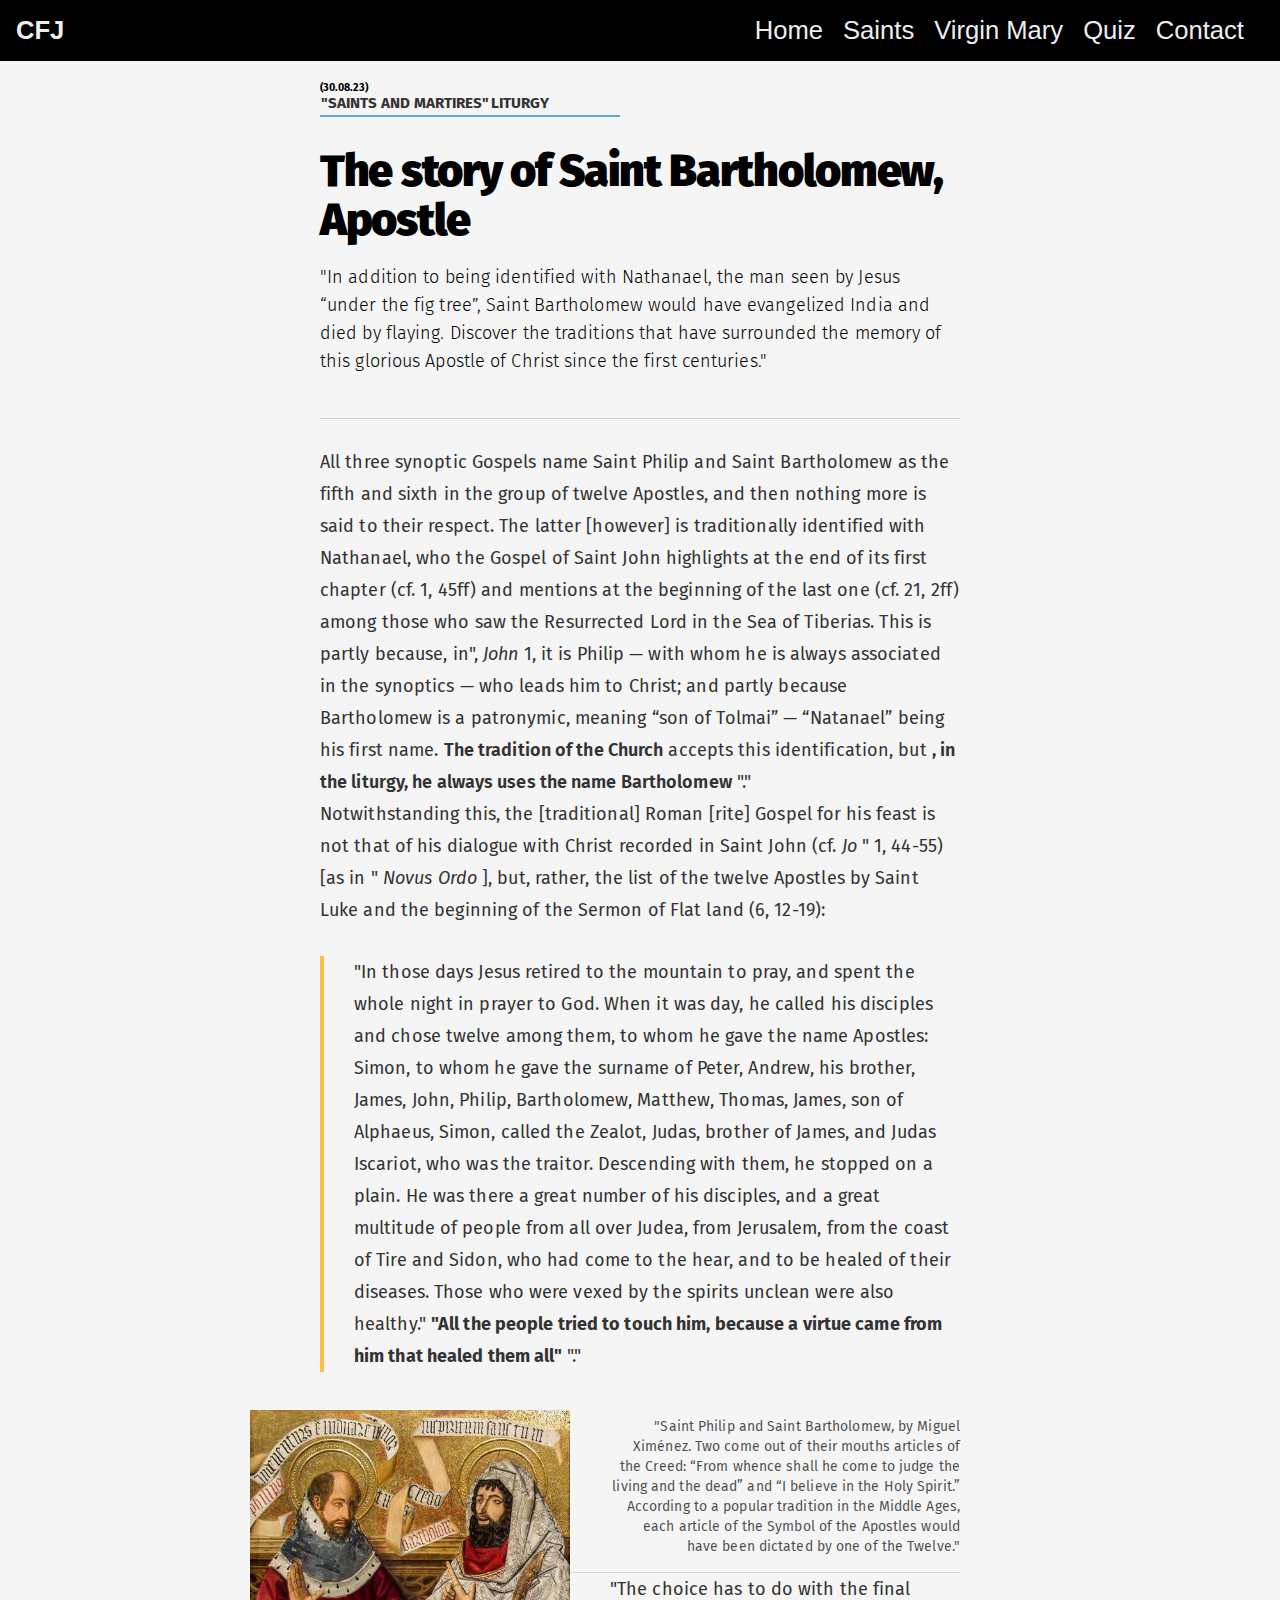
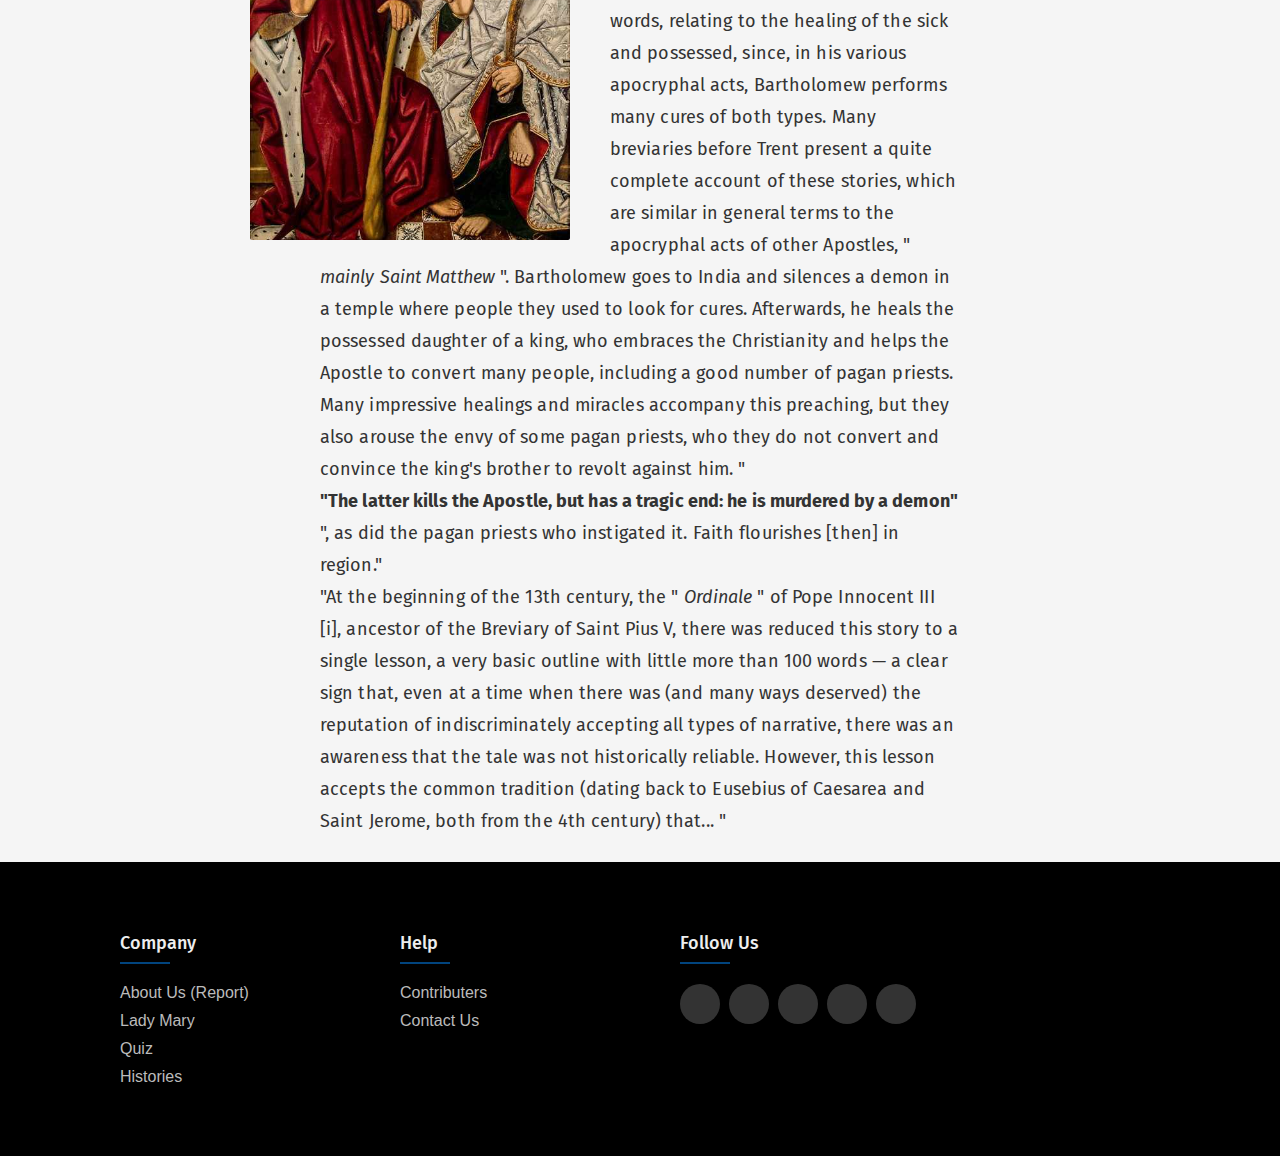
<file: facts.html>
<!DOCTYPE html>
<html lang="en">
<head>
    <meta charset="UTF-8"> <!-- specifies the character encoding for the HTML doc -->
    <!-- Title displayed in the tab on browser -->
    <title>Catholic For Jesus</title>
    <!-- Short description of the page -->
    <meta name="description" content="this is a website for catholic people that have insterest to
    learn more about Catholic doutrine and history">
    <!-- Minimum screen size -->
    <meta name="viewport" content="width=device-width, initial-scale=1.0">
    <!-- Author -->
    <meta name="author" content="Yarli Rabelo">
    <!-- Keyowrds to help ranking page in the browsers search -->
    <meta name="keyword" content="Lord Jesus Christians Catholic">
    <!-- Refreshing page at every 1 minute -->
    <meta name="refresh" content="60000">
    <!-- CSS Links -->
    <link rel="stylesheet" type="text/css" href="stylesheets/facts.css">
    <link rel="stylesheet" type="text/css" href="stylesheets/common.css">
    <!-- Links for retrieving icons -->
    <link rel="stylesheet" href="https://cdnjs.cloudflare.com/ajax/libs/font-awesome/4.7.0/css/font-awesome.min.css">
    <link rel="stylesheet" href="https://cdnjs.cloudflare.com/ajax/libs/font-awesome/6.4.2/css/all.min.css" integrity="sha512-z3gLpd7yknf1YoNbCzqRKc4qyor8gaKU1qmn+CShxbuBusANI9QpRohGBreCFkKxLhei6S9CQXFEbbKuqLg0DA==" crossorigin="anonymous" referrerpolicy="no-referrer" />
</head>

<body>
    <!-- Navbar -->
    <div class="navbar" id="navMain">
        <!-- Brand logo -->
        <div class="navbar-main navbar-main-brand">
            <a href="index.html">CFJ</a>
        </div>
        <!-- hamburguer icon -->
        <!-- it is only used on mobile screen size -->
        <a class="icon">
            <i class="fa fa-bars"></i>
        </a>
        <!-- Options found on the right size of navbar -->
        <nav class="navbar-items navbar-items-right">
            <div class="navbar-main"><a href="index.html">Home</a></div>
            <div class="navbar-main"><a href="facts.html">Saints</a></div>
            <div class="navbar-main"><a href="mary.html">Virgin Mary</a></div>
            <div class="navbar-main"><a href="questions.html">Quiz</a></div>
            <div class="navbar-main"><a href="contact.html">Contact</a></div>
        </nav>
    </div>

    <!-- Article body -->
    <article class="text-artigo">
        <h6>(30.08.23)</h6>
        <!-- header describer -->
        <div class="pre-caption">
            <span class="pre-caption-item">
                "Saints and Martires"
            </span>
            <span class="pre-caption-item">
                Liturgy
            </span>
        </div>
        <!-- Title  -->
        <div class="caption">The story of Saint Bartholomew, Apostle</div>
        <div class="post-caption">
            <!-- Quick Introduction -->
            <p class="pc">
                "In addition to being identified with Nathanael, the man seen by Jesus “under the fig 
                tree”, Saint Bartholomew would have evangelized India and died by flaying. Discover the 
                traditions that have surrounded the memory of this glorious Apostle of Christ since the 
                first centuries."
            </p>
        </div>
        <!-- Article content -->
        <div class="post-content-container">
            <!-- Content have been split in chunks to adapt into the structure -->
            <p>
                All three synoptic Gospels name Saint Philip and Saint Bartholomew as the fifth and sixth in 
                the group of twelve Apostles, and then nothing more is said to their respect. The latter [however] 
                is traditionally identified with Nathanael, who the Gospel of Saint John highlights at the end of 
                its first chapter (cf. 1, 45ff) and mentions at the beginning of the last one (cf. 21, 2ff) among 
                those who saw the Resurrected Lord in the Sea of ​​Tiberias. This is partly because, in",

                <em>John</em>
                1, it is Philip — with whom he is always associated in the synoptics — who leads him to
                Christ; and partly because Bartholomew is a patronymic, meaning “son of
                Tolmai” — “Natanael” being his first name. 
                <strong>The tradition of the Church</strong>
                accepts this identification, but
                <strong>, in the liturgy, he always uses the name Bartholomew</strong>
                "."
                <br>
            </p>
            <p>
                Notwithstanding this, the [traditional] Roman [rite] Gospel for his feast
                is not that of his dialogue with Christ recorded in Saint John (cf. 
                <em>Jo</em>
                " 1, 44-55) [as in "
                <em>Novus Ordo</em>
                ], but, rather, the list of the twelve Apostles by Saint Luke and the beginning of the Sermon of
                Flat land (6, 12-19):
            </p>
            <blockquote>
                "In those days Jesus retired to the mountain to pray, and spent the whole night in
                prayer to God. When it was day, he called his disciples and chose twelve
                among them, to whom he gave the name Apostles: Simon, to whom he gave the surname
                of Peter, Andrew, his brother, James, John, Philip, Bartholomew, Matthew, Thomas,
                James, son of Alphaeus, Simon, called the Zealot, Judas, brother of James, and Judas
                Iscariot, who was the traitor. Descending with them, he stopped on a plain. He was
                there a great number of his disciples, and a great multitude of people from all over
                Judea, from Jerusalem, from the coast of Tire and Sidon, who had come to the
                hear, and to be healed of their diseases. Those who were vexed by the spirits
                unclean were also healthy." 
                <strong>
                    "All the people tried to touch him, because a virtue came from him that healed them
                    all"
                </strong>
                "."
            </blockquote>
            <!-- Picture of a Saint -->
            <figure class="post-content-image">
                <img src="assets/a-historia-de-sao-bartolomeu-apostolo.jpg" alt="figure1">
                <!-- Picture's decription -->
                <figcaption class="content-legend">
                    "Saint Philip and Saint Bartholomew, by Miguel Ximénez. Two come out of their mouths
                    articles of the Creed: “From whence shall he come to judge the living and the dead” and “I believe
                    in the Holy Spirit.” According to a popular tradition in the Middle Ages, each article
                    of the Symbol of the Apostles would have been dictated by one of the Twelve."
                </figcaption>
            </figure>
            <p>
                "The choice has to do with the final words, relating to the healing of the sick and
                possessed, since, in his various apocryphal acts, Bartholomew performs many
                cures of both types. Many breviaries before Trent present a
                quite complete account of these stories, which are similar in general terms
                to the apocryphal acts of other Apostles, "
                <em>mainly Saint Matthew</em>
                ". Bartholomew goes to India and silences a demon in a temple where people
                they used to look for cures. Afterwards, he heals the possessed daughter of a king, who embraces the
                Christianity and helps the Apostle to convert many people, including a good
                number of pagan priests. Many impressive healings and miracles accompany
                this preaching, but they also arouse the envy of some pagan priests, who
                they do not convert and convince the king's brother to revolt against him. "
            </p>
            <strong>
                "The latter kills the Apostle, but has a tragic end: he is murdered by a
                demon"
            </strong>
            ", as did the pagan priests who instigated it. Faith flourishes [then] in
            region."
            <p>
                "At the beginning of the 13th century, the "
                <em>Ordinale</em>
                " of Pope Innocent III [i], ancestor of the Breviary of Saint Pius V, there was
                reduced this story to a single lesson, a very basic outline with little
                more than 100 words — a clear sign that, even at a time when there was (and
                many ways deserved) the reputation of indiscriminately accepting all types
                of narrative, there was an awareness that the tale was not historically
                reliable. However, this lesson accepts the common tradition (dating back to Eusebius
                of Caesarea and Saint Jerome, both from the 4th century) that... "
            </p>
        </div>
    </article>


    <!-- Footer -->
    <footer class="footer">
        <div class="container">
            <div class="row">
                <!-- Left hand side on footer -->
                <div class="footer-col">
                    <h4>Company</h4>
                    <ul>
                        <li><a href="docs/report.html">About us (Report)</a></li>
                        <li><a href="mary.html">Lady Mary</a></li>
                        <li><a href="questions.html">Quiz</a></li>
                        <li><a href="facts.html">Histories</a></li>
                    </ul>
                </div>
                <!-- Middle of the footer -->
                <div class="footer-col">
                    <h4>Help</h4>
                    <ul>
                        <li><a href="contact.html">Contributers</a></li>
                        <li><a href="contact.html">Contact Us</a></li>
                    </ul>
                </div>
                <!-- Right hand side of the footer -->
                <div class="footer-col">
                    <h4>Follow us</h4>
                    <div class="social-links">
                        <a title="link" href="#"><i class="fa-brands fa-square-instagram"></i></a>
                        <a title="link" href="#"><i class="fa-brands fa-square-facebook"></i></a>
                        <a title="link" href="#"><i class="fa-brands fa-square-youtube"></i></a>
                        <a title="link" href="#"><i class="fa-brands fa-square-twitter"></i></a>
                        <a title="link" href="#"><i class="fa-brands fa-tiktok"></i></a>

                    </div>
                </div>
            </div>
        </div>
    </footer>
    <!-- Calling JavaScript into the page -->
    <script src="DOM/main.js"></script>
</body>
</html>
</file>
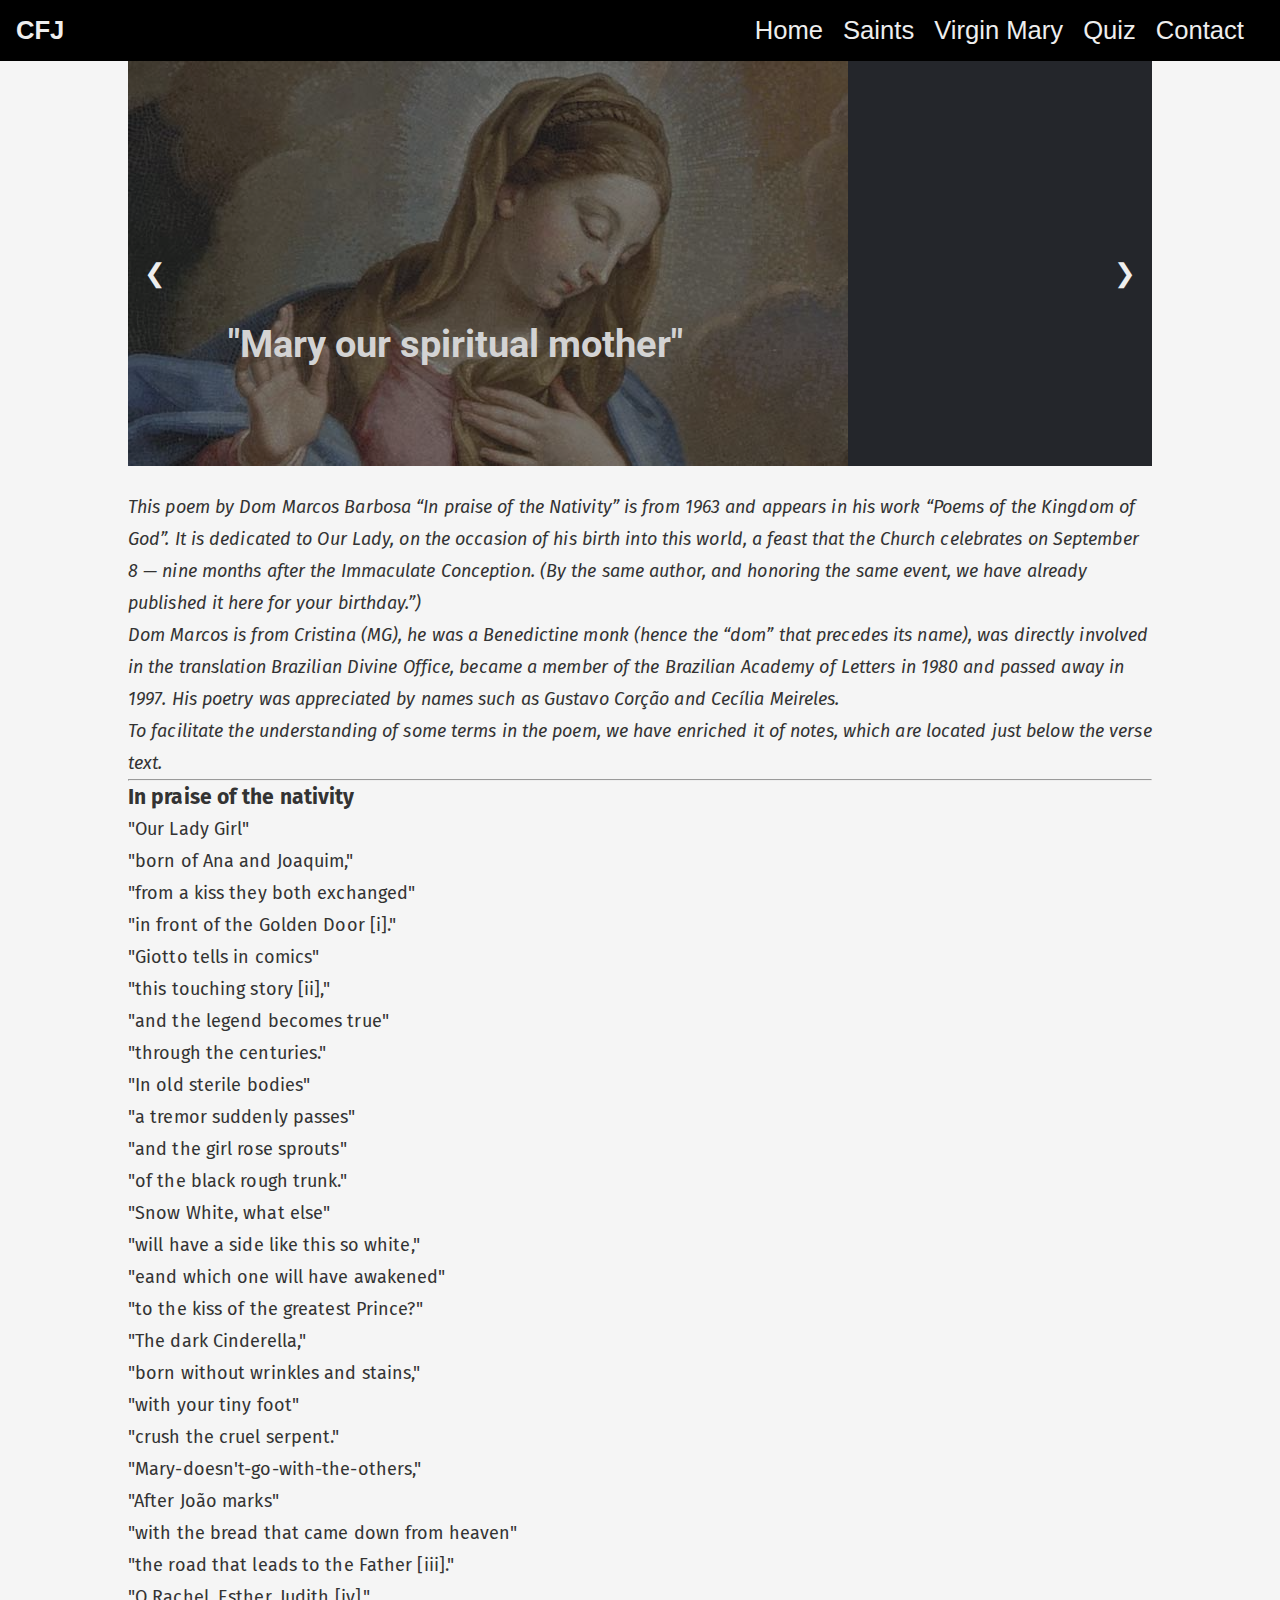
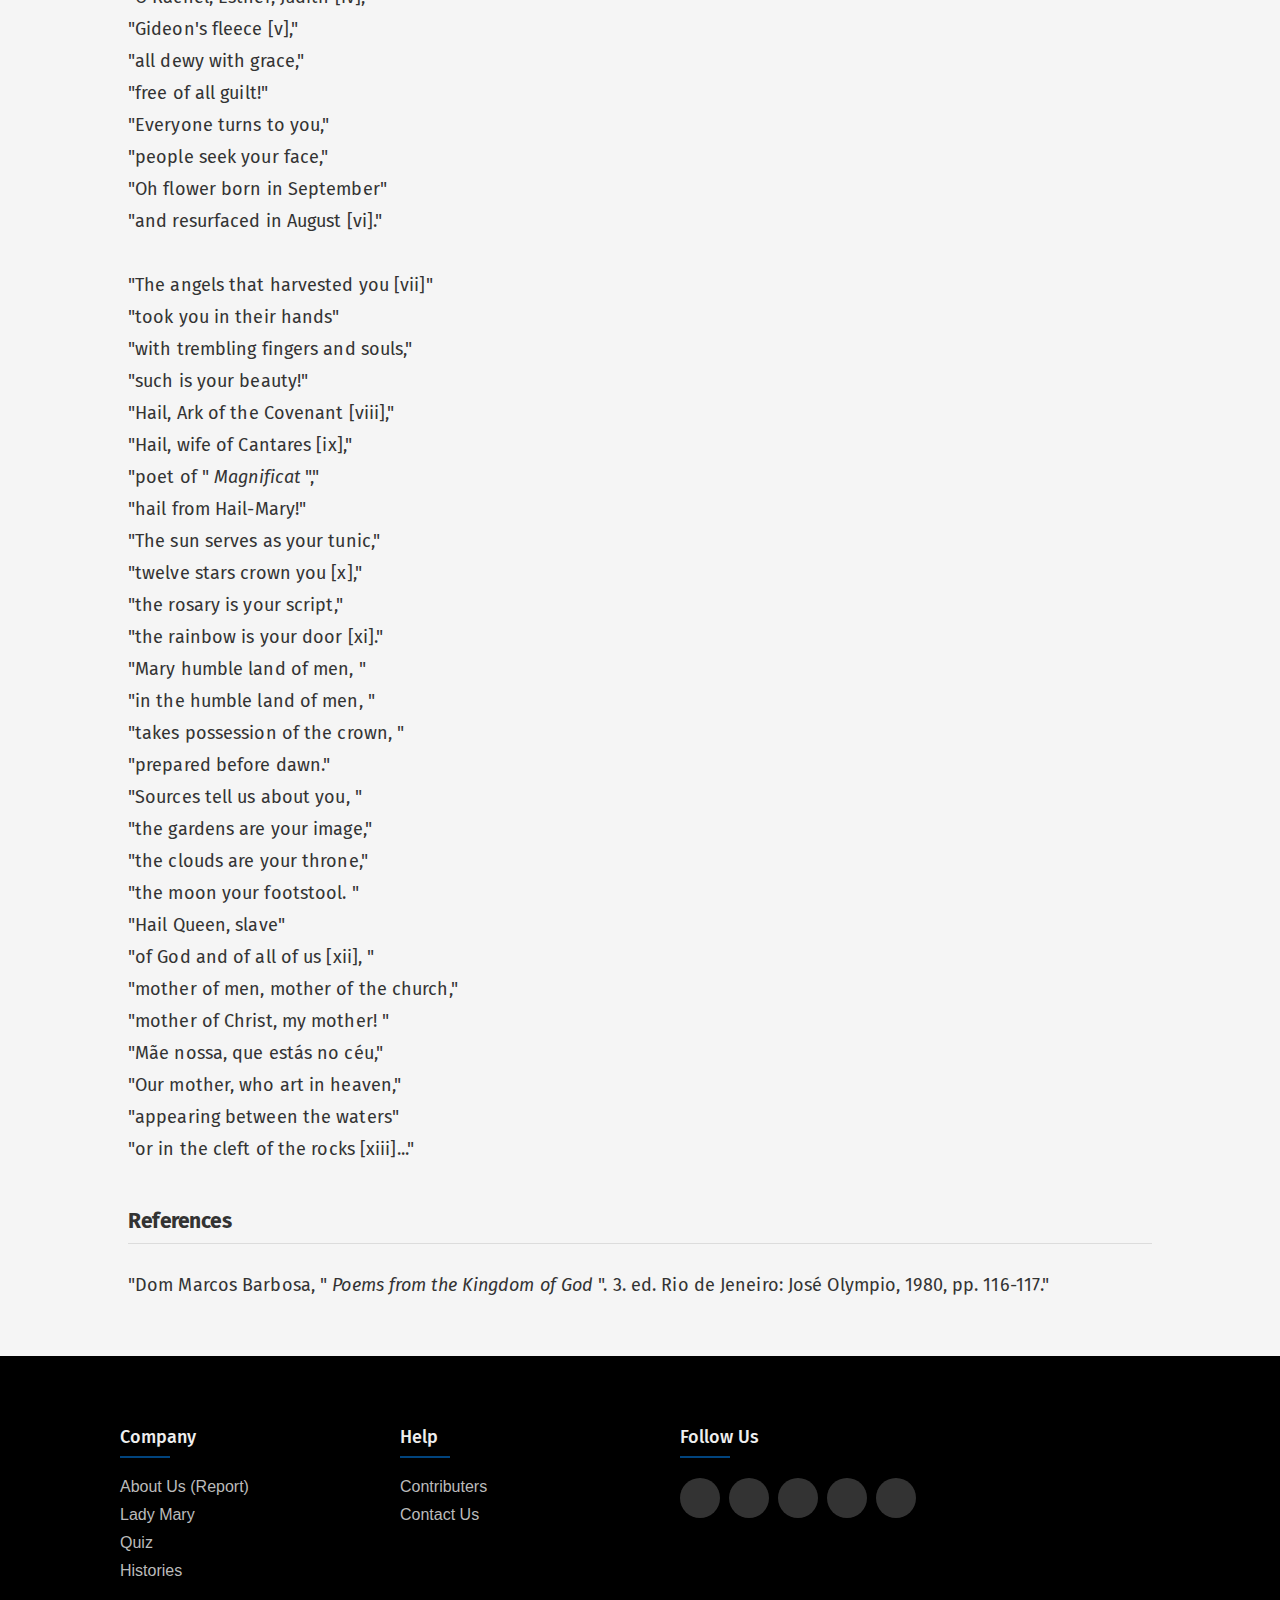
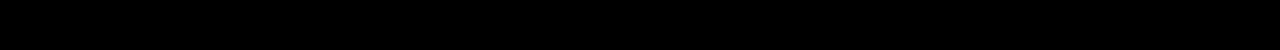
<file: mary.html>
<!DOCTYPE html>
<html lang="en">
<head>
    <meta charset="UTF-8"> <!-- specifies the character encoding for the HTML doc -->
    <!-- Title displayed in the tab on browser -->
    <title>Catholic For Jesus</title>
    <!-- Short description of the page -->
    <meta name="description" content="this is a website for catholic people that have insterest to
    learn more about Catholic doutrine and history">
    <!-- Minimum screen size -->
    <meta name="viewport" content="width=device-width, initial-scale=1.0">
    <!-- Author -->
    <meta name="author" content="Yarli Rabelo">
    <!-- Keyowrds to help ranking page in the browsers search -->
    <meta name="keyword" content="Lord Jesus Christians Catholic">
    <!-- Refreshing page at every 1 minute -->
    <meta name="refresh" content="60000">
    <!-- CSS Links -->
    <link rel="stylesheet" type="text/css" href="stylesheets/common.css">
    <link rel="stylesheet" type="text/css" href="stylesheets/virginMary.css">
    <!-- Links for retrieving icons -->
    <link rel="stylesheet" href="https://cdnjs.cloudflare.com/ajax/libs/font-awesome/4.7.0/css/font-awesome.min.css">
    <link rel="stylesheet" href="https://cdnjs.cloudflare.com/ajax/libs/font-awesome/4.7.0/css/font-awesome.min.css">
    <link rel="stylesheet" href="https://cdnjs.cloudflare.com/ajax/libs/font-awesome/6.4.2/css/all.min.css" integrity="sha512-z3gLpd7yknf1YoNbCzqRKc4qyor8gaKU1qmn+CShxbuBusANI9QpRohGBreCFkKxLhei6S9CQXFEbbKuqLg0DA==" crossorigin="anonymous" referrerpolicy="no-referrer" />
</head>

<body>
    <!-- Navbar -->
    <div class="navbar" id="navMain">
        <!-- Brand logo -->
        <div class="navbar-main navbar-main-brand">
            <a href="index.html">CFJ</a>
        </div>
        <a class="icon">
            <i class="fa fa-bars"></i>
        </a>
        <nav class="navbar-items navbar-items-right">
            <div class="navbar-main"><a href="index.html">Home</a></div>
            <div class="navbar-main"><a href="facts.html">Saints</a></div>
            <div class="navbar-main"><a href="mary.html">Virgin Mary</a></div>
            <div class="navbar-main"><a href="questions.html">Quiz</a></div>
            <div class="navbar-main"><a href="contact.html">Contact</a></div>
        </nav>
    </div>

    <!-- slide of pictures with some messages-->
    <div class="slideshow-container">
        <div class="mySlides fade">
            <!-- image 1 -->
            <a href="mary.html">
                <img class="slider_image" src="assets/segredo-maria-relacionados-ii.jpg" alt="jesus on the cross">
            </a>
            <!-- message 1 -->
            <div class="text">
                <p class="title-text">
                    "Mary our spiritual mother"
                </p>
            </div>
        </div>
        
        <div class="mySlides fade">
            <!-- image 2 -->
            <a href="mary.html">
                <img class="slider_image" src="assets/assuncao.jpg" alt="mary holding jesus dead">
            </a>
            <!-- message 2 -->
            <div class="text">
                <p class="title-text">
                    "Mary pray for us now and in the hour of our death"
                </p>
            </div>
        </div>
        
        <div class="mySlides fade">
            <!-- image 3 -->
            <a href="questions.html">
                <img src="assets/poema-em-louvor-da-natividade-de-maria-relacionados.jpg" alt="Espiritualidade">
            </a>
            <!-- message 3 -->
            <div class="text">
                <p class="title-text">
                    "Mary was always pure from every sin"
                </p>
            </div>
        </div>
        
        <!-- Next buttons -->
        <a class="prev" onclick="plusSlides(-1)">&#10094;</a>
        <a class="next" onclick="plusSlides(1)">&#10095;</a>
    </div>

    <!-- Article -->
    <article>
        <!-- content spread in chunks to serve the structure -->
        <div class="post-content-container">
            <p>
                <em>
                    This poem by Dom Marcos Barbosa “In praise of the Nativity” is from 1963 and appears
                    in his work “Poems of the Kingdom of God”. It is dedicated to Our Lady, on the occasion
                    of his birth into this world, a feast that the Church celebrates on September 8 —
                    nine months after the Immaculate Conception. (By the same author, and honoring the same
                    event, we have already published it here for your birthday.”)
                </em>
            </p>
            <p>
                <em>
                    Dom Marcos is from Cristina (MG), he was a Benedictine monk (hence the “dom”
                    that precedes its name), was directly involved in the translation
                    Brazilian Divine Office, became a member of the Brazilian Academy of
                    Letters in 1980 and passed away in 1997. His poetry was appreciated by names
                    such as Gustavo Corção and Cecília Meireles. 
                </em>
            </p>
            <p>
                <em>
                    To facilitate the understanding of some terms in the poem, we have enriched it
                    of notes, which are located just below the verse text.
                </em>
            </p>
            <hr>
            <h3 class="text-center">In praise of the nativity</h3>
            <p>
                "Our Lady Girl"
                <br>
                "born of Ana and Joaquim,"
                <br>
                "from a kiss they both exchanged"
                <br>
                "in front of the Golden Door [i]."
            </p>
            <p>
                "Giotto tells in comics"
                <br>
                "this touching story [ii],"
                <br>
                "and the legend becomes true"
                <br>"through the centuries."
            </p>
            <p>
                "In old sterile bodies"
                <br>
                "a tremor suddenly passes"
                <br>
                "and the girl rose sprouts"
                <br>
                "of the black rough trunk."
            </p>
            <p>
                "Snow White, what else"
                <br>
                "will have a side like this so white,"
                <br>
                "eand which one will have awakened"
                <br>
                "to the kiss of the greatest Prince?"
            </p>
            <p>
                "The dark Cinderella,"
                <br>
                "born without wrinkles and stains,"
                <br>
                "with your tiny foot"
                <br>
                "crush the cruel serpent."
            </p>
            <p>
                "Mary-doesn't-go-with-the-others,"
                <br>
                "After João marks"
                <br>
                "with the bread that came down from heaven"
                <br>
                "the road that leads to the Father [iii]."
            </p>
            <p>
                "O Rachel, Esther, Judith [iv],"
                <br>
                "Gideon's fleece [v],"
                <br>
                "all dewy with grace,"
                <br>
                "free of all guilt!"
            </p>
            <p>
                "Everyone turns to you,"
                <br>
                "people seek your face,"
                <br>
                "Oh flower born in September"
                <br>
                "and resurfaced in August [vi]."
                <br>
                <br>
                "The angels that harvested you [vii]"
                <br>
                "took you in their hands"
                <br>
                "with trembling fingers and souls,"
                <br>
                "such is your beauty!"
            </p>
            <p>
                "Hail, Ark of the Covenant [viii],"
                <br>
                "Hail, wife of Cantares [ix],"
                <br>
                "poet of "
                <em>Magnificat</em>
                ","
                <br>
                "hail from Hail-Mary!"
            </p>
            <p>
                "The sun serves as your tunic,"
                <br>
                "twelve stars crown you [x],"
                <br>
                "the rosary is your script,"
                <br>
                "the rainbow is your door [xi]."
            </p>
            <p>
                "Mary humble land of men, "
                <br>
                "in the humble land of men, "
                <br>
                "takes possession of the crown, "
                <br>
                "prepared before dawn."
            </p>
            <p>
                "Sources tell us about you, "
                <br>
                "the gardens are your image,"
                <br>
                "the clouds are your throne,"
                <br>
                "the moon your footstool.&nbsp;"
            </p>
            <p>
                "Hail Queen, slave"
                <br>
                "of God and of all of us [xii], "
                <br>
                "mother of men, mother of the church,"
                <br>
                "mother of Christ, my mother!&nbsp;"
            </p>
            <p>
                "Mãe nossa, que estás no céu,"
                <br>
                "Our mother, who art in heaven,"
                <br>
                "appearing between the waters"
                <br>
                "or in the cleft of the rocks [xiii]..."
            </p>
            <div class="post-references">
                <h3 class="post-references-title">References</h3>
                <ul>
                    <li>
                        "Dom Marcos Barbosa, "
                        <em>Poems from the Kingdom of God</em>
                        ". 3. ed. Rio de Jeneiro: José Olympio, 1980, pp. 116-117."
                    </li>
                </ul>
            </div>
        </div>

    </article>

    <!-- Footer -->
    <footer class="footer">
        <div class="container">
            <div class="row">
                <!-- Left hand side on footer -->
                <div class="footer-col">
                    <h4>Company</h4>
                    <ul>
                        <li><a href="docs/report.html">About us (Report)</a></li>
                        <li><a href="mary.html">Lady Mary</a></li>
                        <li><a href="questions.html">Quiz</a></li>
                        <li><a href="facts.html">Histories</a></li>
                    </ul>
                </div>
                <!-- Middle of the footer -->
                <div class="footer-col">
                    <h4>Help</h4>
                    <ul>
                        <li><a href="contact.html">Contributers</a></li>
                        <li><a href="contact.html">Contact Us</a></li>
                    </ul>
                </div>
                <!-- Right hand side of the footer -->
                <div class="footer-col">
                    <h4>Follow us</h4>
                    <div class="social-links">
                        <a title="link" href="#"><i class="fa-brands fa-square-instagram"></i></a>
                        <a title="link" href="#"><i class="fa-brands fa-square-facebook"></i></a>
                        <a title="link" href="#"><i class="fa-brands fa-square-youtube"></i></a>
                        <a title="link" href="#"><i class="fa-brands fa-square-twitter"></i></a>
                        <a title="link" href="#"><i class="fa-brands fa-tiktok"></i></a>

                    </div>
                </div>
            </div>
        </div>
    </footer>
    <!-- Calling JavaScript into the page -->
    <script src="DOM/main.js"></script>
</body>
</html>
</file>
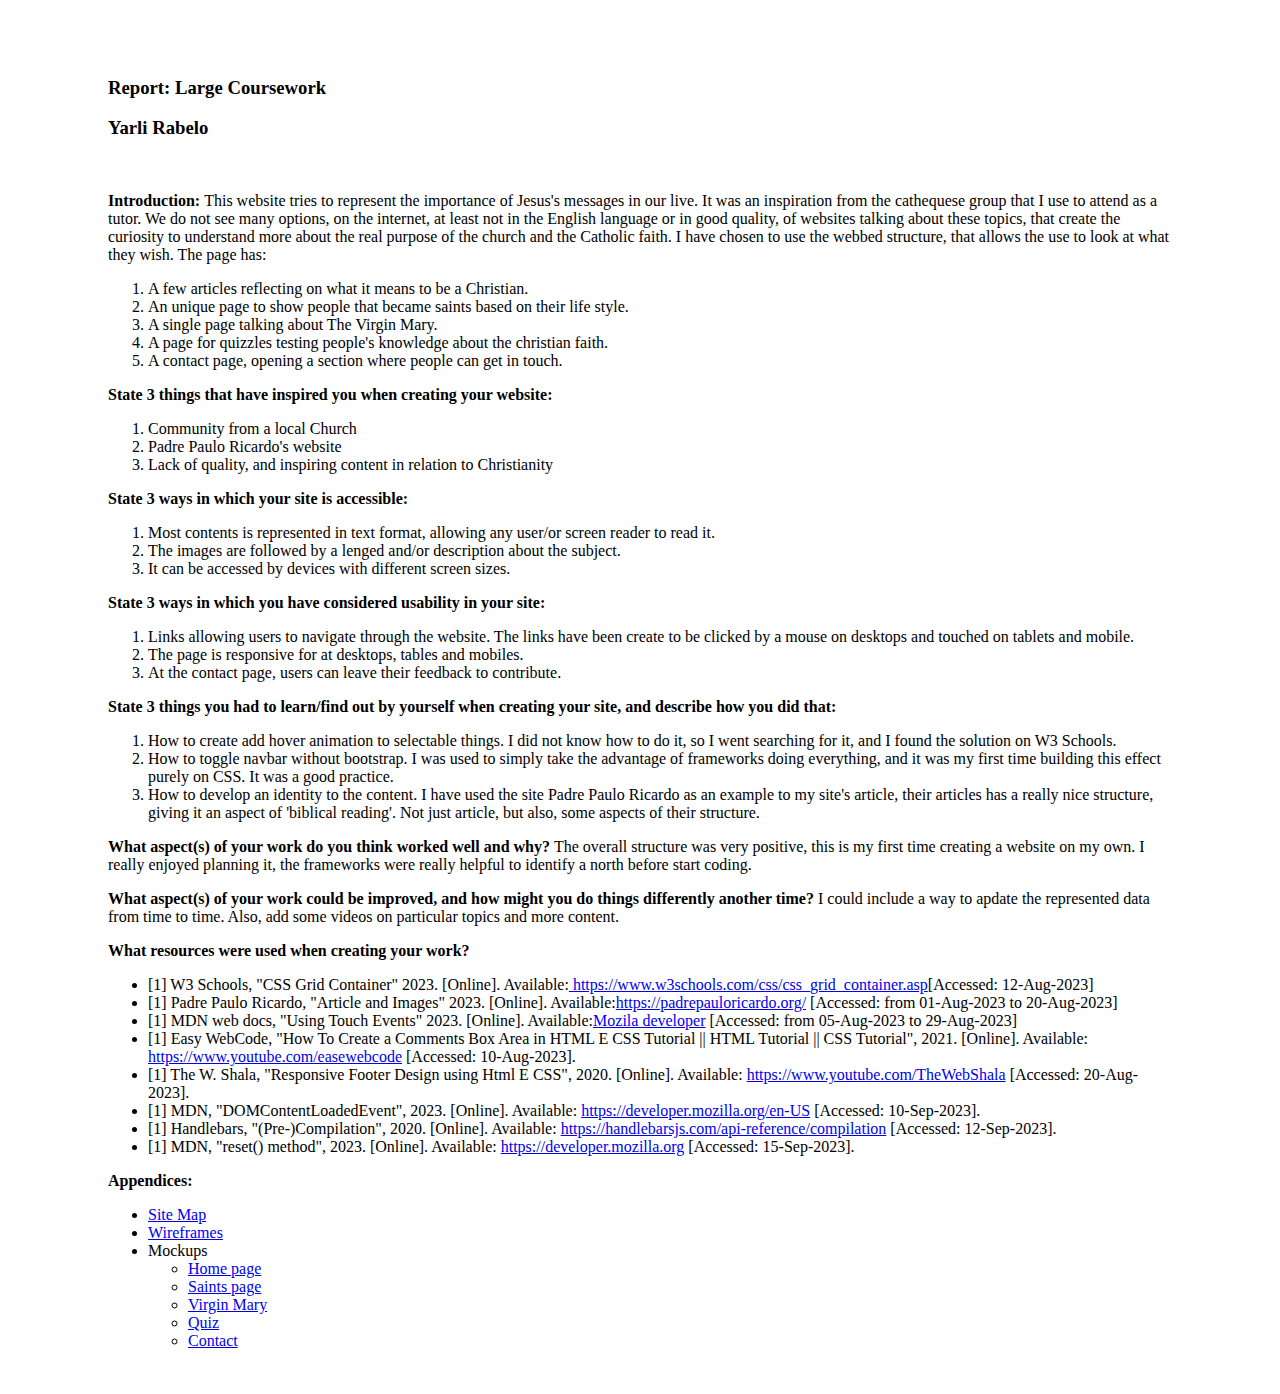
<file: docs/report.html>
<!DOCTYPE html>
<html lang="en">
    <head>
        <meta charset="UTF-8">  <!-- specifies the character encoding for the HTML doc -->
        <!-- Title displayed in the tab on browser -->
        <title>CF Jesus</title>
        <!-- Short description of the page -->
        <meta name="description" content="this is a website for catholic people that have insterest to
        learn more about Catholic doutrine and history">
        <!-- Minimum screen size -->
        <meta name="viewport" content="width=device-width, initial-scale=1.0">
        <!-- Author -->
        <meta name="author" content="Yarli Rabelo">
        <!-- Keyowrds to help ranking page in the browsers search -->
        <meta name="keyword" content="Lord Jesus Christians Catholic">
        <!-- Refreshing page at every 8 seconds -->
        <meta name="refresh" content="800">
        <!-- CSS Links -->
        <link rel="stylesheet" type="text/css" href="/docs/report.css">
    </head>

    <body>
        <article>
            <div class="header">
                <h3>Report: Large Coursework</h3>
                <h3>Yarli Rabelo</h3>
            </div>
            <br>
            <div class="label">
            <p><strong> Introduction: </strong>This website tries to represent the 
                importance of Jesus's messages in our live. It was an inspiration from the cathequese
                group that I use to attend as a tutor. We do not see many options, on the
                internet, at least not in the English language or in good quality, of websites talking 
                about these topics, that create the curiosity to understand more about 
                the real purpose of the church and the Catholic faith. I have chosen 
                to use the webbed structure, that allows the use to look at what 
                they wish. The page has: </p>
                <ol>
                    <li>A few articles
                        reflecting on what it means to be a Christian.</li>
                    <li>An unique page
                        to show people that became saints based on their life style.</li>
                    <li>A single page talking about The Virgin Mary.</li>
                    <li>A page for quizzles testing people's knowledge about the christian faith.</li>
                    <li>A contact page, opening a section where people can get in touch.</li>
                </ol>
                <p><strong>State 3 things that have inspired you when creating your website:</strong></p>
                <ol>
                    <li>Community from a local Church</li>
                    <li>Padre Paulo Ricardo's website</li>
                    <li>Lack of quality, and inspiring content in relation to Christianity</li>
                </ol>
                <p><strong>State 3 ways in which your site is accessible:</strong></p>
                <ol>
                    <li>Most contents is represented in text format, allowing any user/or screen reader to read it.</li>
                    <li>The images are followed by a lenged and/or description about the 
                        subject.
                    </li>
                    <li>It can be accessed by devices with different screen sizes.</li>
                </ol>
                <p><strong>State 3 ways in which you have considered usability in your site:</strong></p>
                <ol>
                    <li>Links allowing users to navigate through the website. The links 
                        have been create to be clicked by a mouse on desktops and touched 
                        on tablets and mobile.
                    </li>
                    <li>The page is responsive for at desktops, tables and mobiles.</li>
                    <li>At the contact page, users can leave their feedback to contribute.</li>
                </ol>
                <p><strong>State 3 things you had to learn/find out by yourself when
                    creating your site, and describe how you did that:
                </strong></p>
                <ol>
                    <li>How to create add hover animation to selectable things. I did not
                        know how to do it, so I went searching for it, and I found the solution
                        on W3 Schools. 
                    </li>
                    <li>How to toggle navbar without bootstrap. I was used to simply 
                        take the advantage of frameworks doing everything, and it was 
                        my first time building this effect purely on CSS. It was a good practice.
                    </li>
                    <li>How to develop an identity to the content. I have used the site Padre Paulo Ricardo 
                        as an example to my site's article, their articles has a really nice structure, giving it 
                        an aspect of 'biblical reading'. Not just article, but also, some aspects 
                        of their structure.                 
                    </li>
                </ol>
                <p><strong>What aspect(s) of your work do you think worked well and 
                    why?
                </strong> The overall structure was very positive, this is my first
                    time creating a website on my own. I really enjoyed planning it,
                    the frameworks were really helpful to identify a north before start coding.</p>
                <p><strong>What aspect(s) of your work could be improved, and how might
                    you do things differently another time?
                </strong> I could include a way to apdate the represented data from time to time.
                    Also, add some videos on particular topics and more content.</p>
                <p><strong>What resources were used when creating your work?</strong></p>
                <ul>
                    <li>[1] W3 Schools, "CSS Grid Container" 2023. [Online]. Available:<a title="link" href="https://www.w3schools.com/css/css_grid_container.asp">
                        https://www.w3schools.com/css/css_grid_container.asp</a>[Accessed: 12-Aug-2023]</li>
                    <li>[1] Padre Paulo Ricardo, "Article and Images" 2023. [Online]. Available:<a title="link" href="https://padrepauloricardo.org/">https://padrepauloricardo.org/</a>
                    [Accessed: from 01-Aug-2023 to 20-Aug-2023]</li>
                    <li>[1] MDN web docs, "Using Touch Events" 2023. [Online]. Available:<a title="link" href="https://developer.mozilla.org/en-US/">Mozila developer</a>
                    [Accessed: from 05-Aug-2023 to 29-Aug-2023]</li>
                    <li>[1] Easy WebCode, "How To Create a 
                        Comments Box Area in HTML E CSS Tutorial || HTML Tutorial || CSS Tutorial", 2021. [Online]. Available: 
                        <a title="link" href="https://www.youtube.com/watch?v=UqO0XvtYUNw&ab_channel=EasyWebCode">https://www.youtube.com/easewebcode</a>
                    [Accessed: 10-Aug-2023].</li>
                    <li>[1] The W. Shala, "Responsive Footer Design using Html E CSS", 2020. [Online]. Available: 
                        <a title="link" href="https://www.youtube.com/watch?v=YOb67OKw62s&t=274s&ab_channel=TheWebShala">https://www.youtube.com/TheWebShala</a> 
                    [Accessed: 20-Aug-2023].</li>
                    <li>[1] MDN, "DOMContentLoadedEvent", 2023. [Online]. Available: 
                        <a title="link" href="https://developer.mozilla.org/en-US/docs/Web/API/Document/DOMContentLoaded_event">https://developer.mozilla.org/en-US</a> 
                    [Accessed: 10-Sep-2023].</li>
                    <li>[1] Handlebars, "(Pre-)Compilation", 2020. [Online]. Available: 
                        <a title="link" href="https://handlebarsjs.com/api-reference/compilation.html#handlebars-compile-template-options">https://handlebarsjs.com/api-reference/compilation</a> 
                    [Accessed: 12-Sep-2023].</li>
                    <li>[1] MDN, "reset() method", 2023. [Online]. Available: 
                        <a title="link" href="https://developer.mozilla.org/en-US/docs/Web/API/HTMLFormElement/reset#">https://developer.mozilla.org</a> 
                    [Accessed: 15-Sep-2023].</li>
                </ul>
                <p><strong>Appendices:</strong></p>
                <ul>
                    <li><a href="Sitemap.pdf">Site Map</a></li>
                    <li><a href="/docs/wireframes_v2.pdf">Wireframes</a></li>
                    <li>
                        Mockups
                        <ul>
                            <li><a href="/docs/home.png">Home page</a></li>
                            <li><a href="/docs/saints.png">Saints page</a></li>
                            <li><a href="/docs/mary.png">Virgin Mary</a></li>
                            <li><a href="/docs/quiz.png">Quiz</a></li>
                            <li><a href="/docs/contact.png">Contact</a></li>
                        </ul>
                    </li>
                </ul>
            
            </div>
        </article>
    </body>
</html>
</file>
<file: stylesheets/facts.css>
/* label at the top of the page  */
.text-artigo{
    padding-top: 20px;
    max-width: 50%;
    position: relative;
    margin: auto;  
}

.pre-caption{
    align-items: flex-start;
    display: flex;
    flex-direction: row;
    justify-content: flex-start;
    border-bottom: solid 2px #5aaacf;
    margin-bottom: 30px;
    width: 300px;
}

.pre-caption-item{
    color: #333;
    font-size: .95rem;
    font-weight: 700;
    letter-spacing: 0;
    line-height: 1.1875rem;
    padding: 0 1px 2px;
    text-transform: uppercase;
}

/* Article title */
.caption{
    color: #000;
    font-size: 2.8125rem;
    font-style: normal;
    font-weight: 900;
    letter-spacing: -1.3px;
    line-height: 3.0625rem;
    margin-bottom: 15px;
    text-align: left;
    text-transform: none;
}

/* Resume below title */
.post-caption{
    border-bottom: 1px solid rgba(0, 0, 0, 0.15);
    font-size: 1.125rem;
    font-style: normal;
    font-weight: 300;
    letter-spacing: .1px;
    line-height: 1.75rem;
    margin-bottom: 27px;
    padding-bottom: 25px;
    text-align: left;
}

.pc{
    display: block;
    margin-block-start: 1em;
    margin-block-end: 1em;
    margin-inline-start: 0px;
    margin-inline-end: 0px;
}

/* Article body */
.post-content-container{
    color: #333;
    font-size: 1.125rem;
    letter-spacing: .1px;
    line-height: 2rem;
    margin-bottom: 25px;
}
/* adding style to text */
em{
    font-style: italic;
}

.post-content-container p strong{
    font-weight: 600;
}

/* Especial section  */
.post-content-container blockquote{
    border-left: 4px solid #fcbf49;
    font-size: 1.125rem;
    letter-spacing: .1px;
    line-height: 2rem;
    margin: 30px 0;
    padding-left: 30px;
    position: relative;
}

/* Image in article */
.post-content-image img{
    width: 320px;
    height: 438px;
    float: left;
    margin: 0 40px 20px -70px;
    padding-top: 8px;
    position: relative;
    border-radius: 2px;
    display: block;
    object-fit: cover;

}

/* image's description */
.post-content-image .content-legend{
    text-align: right;
    padding-left: 25px;
}

.content-legend{
    border-bottom: 1px solid rgba(179, 179, 179, .4);
    color: rgba(0, 0, 0, 0.7);
    font-size: .875rem;
    line-height: 1.25rem;
    padding: 15px 0;
}

figcaption {
    display: block;
}


.main-artigo{
    padding-top: 30px;
    background-color: #d3d3d3;
    max-width: 3400px;
}

img{
    height: 260px;
    width: 460px;
}

/* Mobile ----------------------------------------------------- */
@media (max-width:1160px){

    .text-artigo{
        max-width: 700px;
        position: relative;
        margin: auto;  
    }    
}

@media (max-width:860px){

    .text-artigo{
        max-width: 500px;
        position: relative;
        margin: auto;  
    }
}
</file>
<file: stylesheets/common.css>
/* Fonts imported from online sources */
@import url('https://fonts.googleapis.com/css2?family=Cantarell&family=Fira+Sans&family=Oxygen&family=Roboto&family=Ubuntu:wght@300&display=swap');
@import url('https://fonts.googleapis.com/css2?family=Cantarell&family=Oxygen&family=Roboto&family=Ubuntu:wght@300&display=swap');
@import url('https://fonts.googleapis.com/css2?family=Oxygen&family=Roboto&family=Ubuntu:wght@300&display=swap');
@import url('https://fonts.googleapis.com/css2?family=Roboto&family=Ubuntu:wght@300&display=swap');
@import url('https://fonts.googleapis.com/css2?family=Roboto&display=swap');

/* General */
body {
    background-color:whitesmoke;
    font-family: 'Fira Sans', sans-serif, 'Cantarell', sans-serif,'Oxygen', sans-serif, 'Ubuntu', sans-serif, 'Roboto', sans-serif;
}


/************************** Navbar */
/* Desktop version */
.navbar {
    display: flex;
    padding: 16px;
    background-color: black;
}

.navbar-items {
    display: flex;
}

.navbar-main {
    padding-right: 20px;
}

.navbar-items-right {
    margin-left: auto;
}

.icon {
    display: none;
}

a {
    font-family: 'Segoe UI', Tahoma, Geneva, Verdana, sans-serif;
    font-style: normal;
    font-size: 1.6rem;
    text-transform: capitalize;
    color: #eee;
    text-decoration: none;
}

.navbar-main a:hover{
    padding-left: 10px;
    transition: all 0.5s ease;
    color: #ffffff;
}

.navbar-items-right:hover{
    padding-right: 10px;
    transition: all 0.5s ease;
    color: #ffffff;
}

.navbar-main:hover, a:hover {
    color:#01447e;
}

.navbar-main-brand {
    font-weight: 700;
}

/********************** Navbar */
/* Tablet */
@media (max-width: 1466px){
    .navbar, .footer{
        width: 100%;
    }

}


@media screen and (max-width: 912px){
    .navbar-items,
    .navbar {
        flex-direction: column;
        width: 100%;
    }

    .navbar-items-right {
        margin-left: 0;
        padding-top: 10px;
    }

    .navbar-items {
        display: none;
    }

    .navbar-ToggleShow {
        display: flex;
    }

    .icon {
        align-self: flex-end;
        display: initial;
        position: absolute;
        cursor: pointer;
    }

    .icon:hover{
        color: #ffffff;
    }

}

/************************* Footer */
/* Desktop version */
*{
    margin:0;
    padding: 0;
    box-sizing: border-box;
}
.footer{
    background-color: black;
    padding: 70px 0;
} 

.container{
    max-width: 1170px;
    margin: auto;
}

.row{
    display: flex;
    flex-wrap: wrap;
    padding-left: 50px;
}

ul {
    list-style: none;
}

.footer-col{
    width: 25%;
    padding: 0 15px;
}

.footer-col h4{
    font-size: 18px;
    color: #eee;
    text-transform: capitalize;
    margin-bottom: 30px;
    font-weight: 500;
    position: relative;
}

.footer-col h4::before{
    content: '';
    position: absolute;
    left: 0;
    bottom: -10px;
    background-color: #01447e;
    height: 2px;
    box-sizing: border-box;
    width: 50px;
}

.footer-col ul li:not(:last-child){
    margin-bottom: 10px;

}

.footer-col ul li a{
    font-size: 16px;
    text-transform: capitalize;
    text-decoration: none;
    font-weight: 300;
    color: #bbbbbb;
    display: block;
    transition: all 0.3s ease;
}

.footer-col ul li a:hover{
    color: #ffffff;
    padding-left: 10px;
}

.footer-col .social-links a{
    display: inline-block;
    height: 40px;
    width: 40px;
    background-color: rgba(255,255,255,0.2);
    margin: 0 5px 10px 0;
    text-align: center;
    line-height: 40px;
    border-radius: 50%;
    color: #ffffff;
    transition: all 0.5s ease;
}

.footer-col .social-links a:hover{
    color: #24262b;
    background-color: #ffffff;
}

/**************** Tablet version */

@media (max-width: 912px){

    .footer-col{
        width: 100%;
        margin-bottom: 30px;
    }
}

@media (max-width: 574px) {

    .footer-col{
        width: 100%;
    }
}
</file>
<file: stylesheets/virginMary.css>
/* Desktop version */
/* Slides --------------------- */
.fade img{
    opacity: .5;
}

*{
    box-sizing: border-box;
}

/* Slideshow container */
.slideshow-container{
    max-width: 80%;
    height: 405px;
    position: relative;
    margin: auto;
    background-color: #24262b;
}

/* Next & previous buttons */
.prev, .next{
    cursor: pointer;
    position: absolute;
    top: 50%;
    width: auto;
    margin-top: -22px;
    padding: 16px;
    transition: 0.6s ease;
    border-radius: 0 3px 3px 0;
    -webkit-user-select: auto;
    user-select: none;
}

/* Position the next button to the right */
.next{
    right: 0;
    border-radius: 3px 0 0 3px;
}

/* Previous & Next buttons hover effect */
.prev:hover , .next:hover{
    background-color: rgba(0, 0, 0, 0.8);
}

/* text upon slides */
.text{
    font-family: aktiv-grotesk,-apple-system,BlinkMacSystemFont,segoe ui,roboto,oxygen,ubuntu,cantarell,fira sans,droid sans,helvetica neue,sans-serif;;
    color: #d3d3d3;
    transition: color .2s ease;
    font-weight: 700;
    font-size: 2.4em;
    position: absolute;
    width: 80%;
    left: 100px;
    bottom: 100px;
}

/************************ Article */
/* Styling text */

.post-content-container{
    color: #333;
    font-size: 1.125rem;
    letter-spacing: .1px;
    line-height: 2rem;
    padding-bottom: 25px;
    padding-top: 25px;
}

em{
    font-style: italic;
}

.post-content-container p strong{
    font-weight: 600;
}

.post-content-container blockquote{
    border-left: 4px solid #fcbf49;
    font-size: 1.125rem;
    letter-spacing: .1px;
    line-height: 2rem;
    margin: 30px 0;
    padding-left: 30px;
    position: relative;
}

.post-content-image img{
    width: 320px;
    height: 438px;
    float: left;
    margin: 0 40px 20px -70px;
    padding-top: 8px;
    position: relative;
    border-radius: 2px;
    display: block;
    object-fit: cover;

}

.post-content-image .content-legend{
    text-align: right;
    padding-left: 25px;
}

.content-legend{
    border-bottom: 1px solid rgba(179, 179, 179, .4);
    color: rgba(0, 0, 0, 0.7);
    font-size: .875rem;
    line-height: 1.25rem;
    padding: 15px 0;
}

figcaption {
    display: block;
}


.post-content-container{
    max-width: 70%;
    position: relative;
    margin: auto; 
}

/* Reference */
.post-references-title{
    border-bottom: 1px solid rgba(0,0,0,.1);
    margin-bottom: 25px;
    padding-bottom: 6px;
    font-weight: 700;
    letter-spacing: -.5px;
}
.post-references{
    padding-top: 40px;
}

.post-references ol{
    font-size: 1rem;
    line-height: 1.625rem;
    list-style-position: inside;
}

.post-references li{
    padding-bottom: 30px;
}

/*----------------------- Laptop */

@media screen and (max-width: 1800px) {
    .slideshow-container{
        max-width: 80%;   
        position: relative;
        margin: auto;  
    }

    .post-content-container{
        max-width: 80%;
        position: relative;
        margin: auto; 
    }
}

/*--------------------------- Tablet */

@media screen and (max-width: 1466px) {

    .post-content-container{
        max-width: 78%;
    }
}


@media screen and (max-width: 1293px) {
    .post-content-container{
        max-width: 80%;
    }
}

/* ---------------------------Mobile */
@media (max-width: 912px){
    
    .slideshow-container{
        right: 8%;
    }
}
</file>
<file: docs/report.css>
article {
    padding: 50px 100px 20px 100px;
}
</file>
